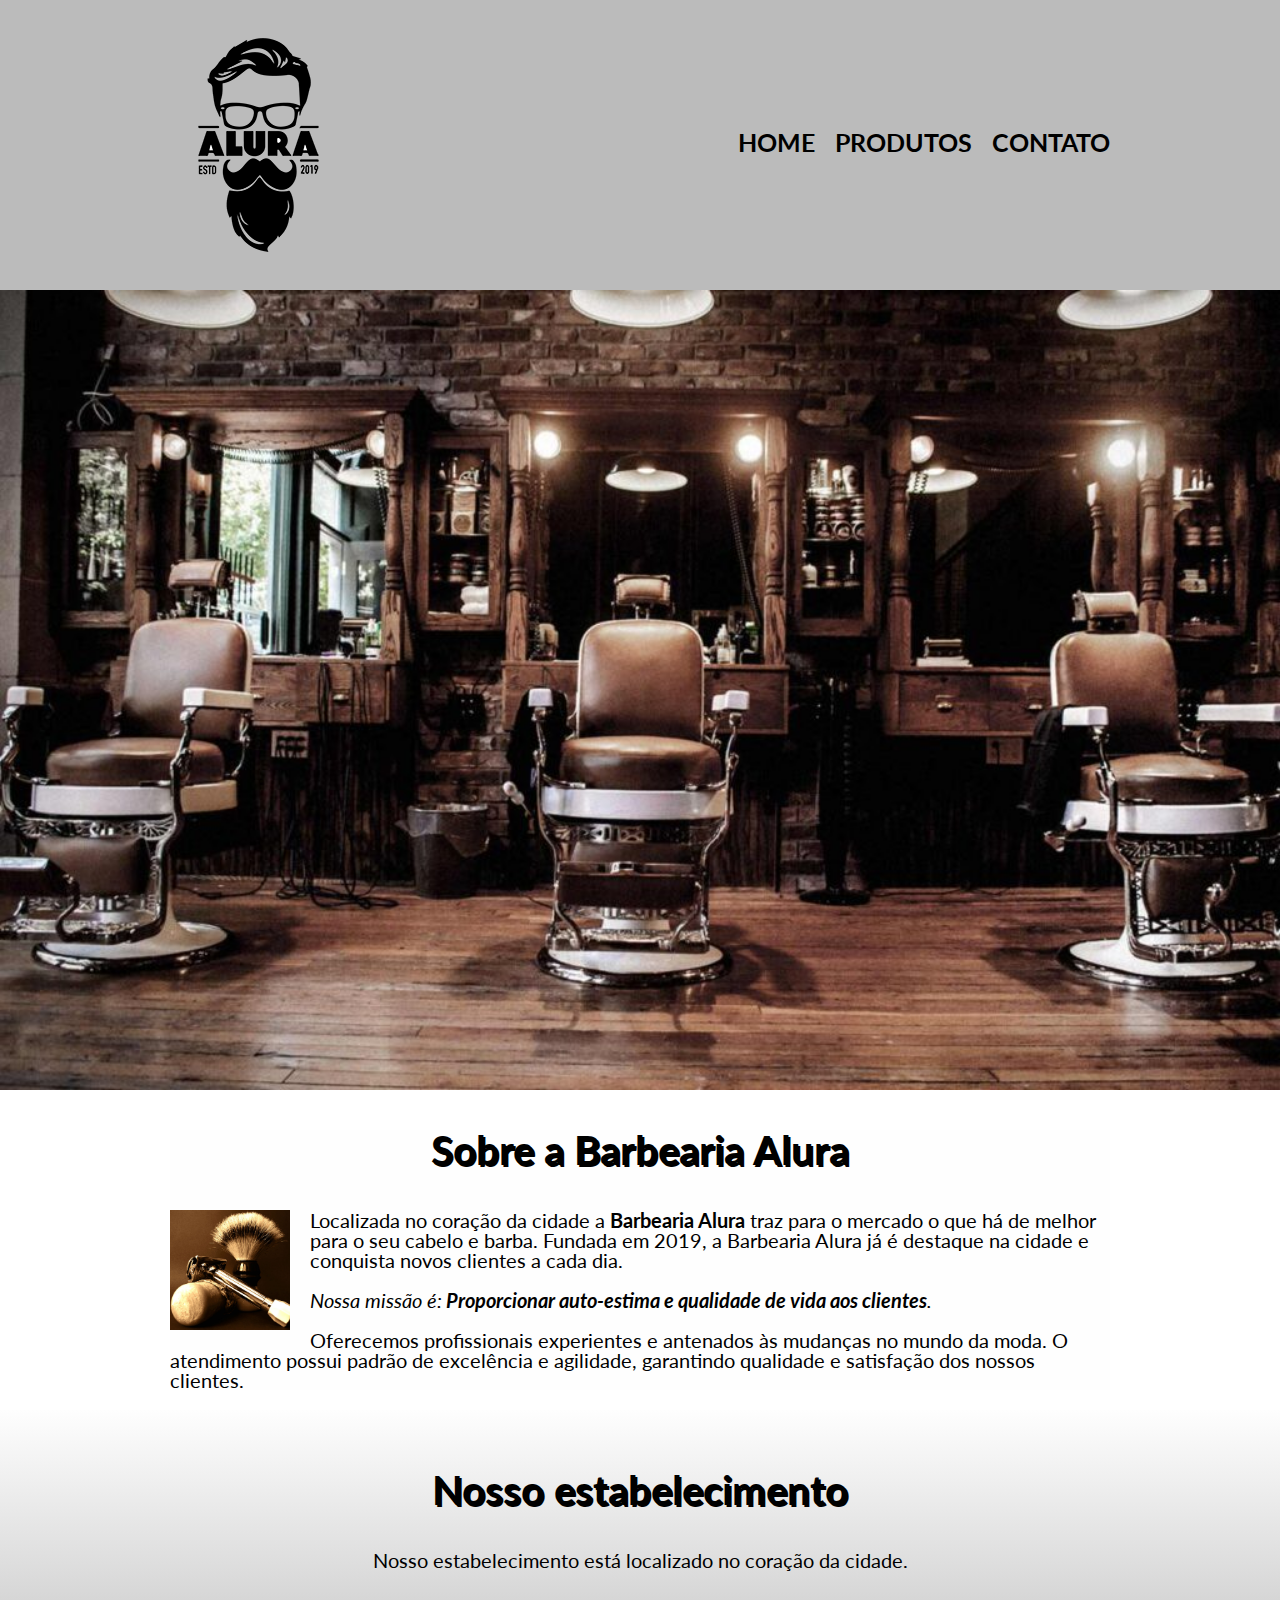
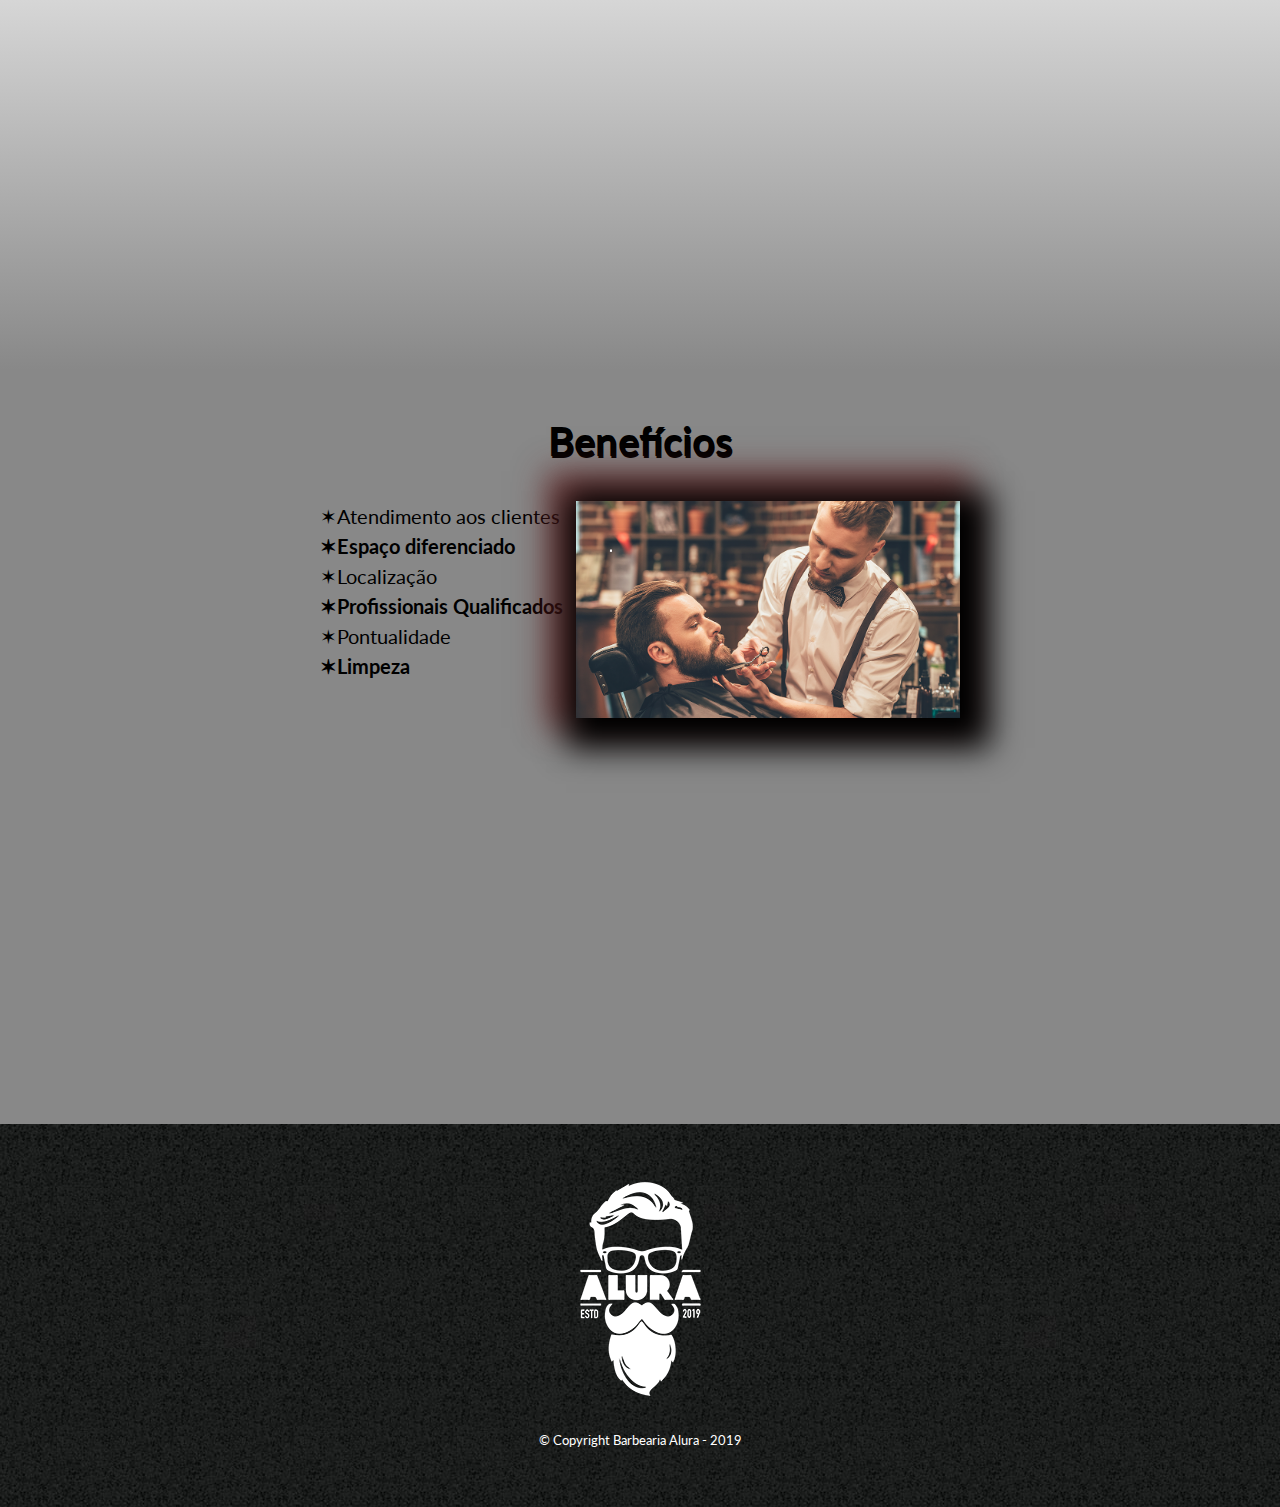
<file: index.html>
<!DOCTYPE hmtml>
<html lang="pt-br">
    <head>
        <meta charset="UTF-8">    
        <meta name="viewport" content="width=device-width">
        <title>Barbearia Alura </title>
        <link rel="stylesheet"  href="css/reset.css">
        <link rel="stylesheet"  href="css/style.css">
        <link href="https://fonts.googleapis.com/css2?family=Lato:wght@300&display=swap" rel="stylesheet">
    </head>
    <body>
        <header>
            <div class="caixa">
                <h1> <img src="imagens/logo.png" alt="Logo da Barbearia Alura"></h1>
                <nav>
                    <ul>
                        <li><a href="index.html">Home</a></li>
                        <li><a href="produtos.html">Produtos</a></li>
                        <li><a href="contato.html">Contato</a></li>
                    </ul>
                </nav>    
            </div>
        </header>

        <img class="banner" src="imagens/banner.jpg">

        <main>
            <section class="principal">
                <h2 class="titulo-principal">Sobre a Barbearia Alura</h2>
                
                <img class="utensilios" src="imagens/utensilios.jpg" alt="Utensilios de um barbeiro">

                <p>Localizada no coração da cidade a <strong>Barbearia Alura</strong> traz para o mercado o que há de melhor para o seu cabelo e barba. Fundada em 2019, a Barbearia Alura já é destaque na cidade e conquista novos clientes a cada dia.</p>
            
                <p id="missao"><em>Nossa missão é:<strong> Proporcionar auto-estima e qualidade de vida aos clientes</strong>.</em></p>
            
                <p>Oferecemos profissionais experientes e antenados às mudanças no mundo da moda. O atendimento possui padrão de excelência e agilidade, garantindo qualidade e satisfação dos nossos clientes.</p>
            </section>

            <section class="mapa">
                <h3 class="titulo-principal"> Nosso estabelecimento</h3>
                <p>Nosso estabelecimento está localizado no coração da cidade.</p>

                <div class="mapa-conteudo">
                    <iframe src="https://www.google.com/maps/embed?pb=!1m18!1m12!1m3!1d58511.19018945402!2d-46.70975804328919!3d-23.570261200332617!2m3!1f0!2f0!3f0!3m2!1i1024!2i768!4f13.1!3m3!1m2!1s0x94ce5a2b2ed7f3a1%3A0xab35da2f5ca62674!2sCaelum%20-%20Escola%20de%20Tecnologia!5e0!3m2!1spt-BR!2sbr!4v1654276319380!5m2!1spt-BR!2sbr" width="100%" height="300" style="border:0;" allowfullscreen="" loading="lazy" referrerpolicy="no-referrer-when-downgrade"></iframe>
                </div>
            </section>
            
            <section class="beneficios">
                <h3 class="titulo-principal">Benefícios</h3>
                <div class="conteudo-beneficios">
                    <ul class="lista-beneficios"> 
                        <li class="itens">Atendimento aos clientes</li>
                        <li class="itens">Espaço diferenciado</li>
                        <li class="itens">Localização</li>
                        <li class="itens">Profissionais Qualificados</li>
                        <li class="itens">Pontualidade</li>
                        <li class="itens">Limpeza</li>
                    </ul><img src="imagens/beneficios.jpg" class="imagem-beneficios">
                </div>
                

                <div class="video">
                    <iframe width="100%" height="315" src="https://www.youtube.com/embed/wcVVXUV0YUY" title="YouTube video player" frameborder="0" allow="accelerometer; autoplay; clipboard-write; encrypted-media; gyroscope; picture-in-picture" allowfullscreen></iframe>
                </div>
            </section> 
        </main>

        <footer>
            <img src="imagens/logo-branco.png" alt="Logo da Barbearia Alura">
            <p class="copyright">&copy; Copyright Barbearia Alura - 2019</p>
        </footer> 
    </body>
</html>
</file>
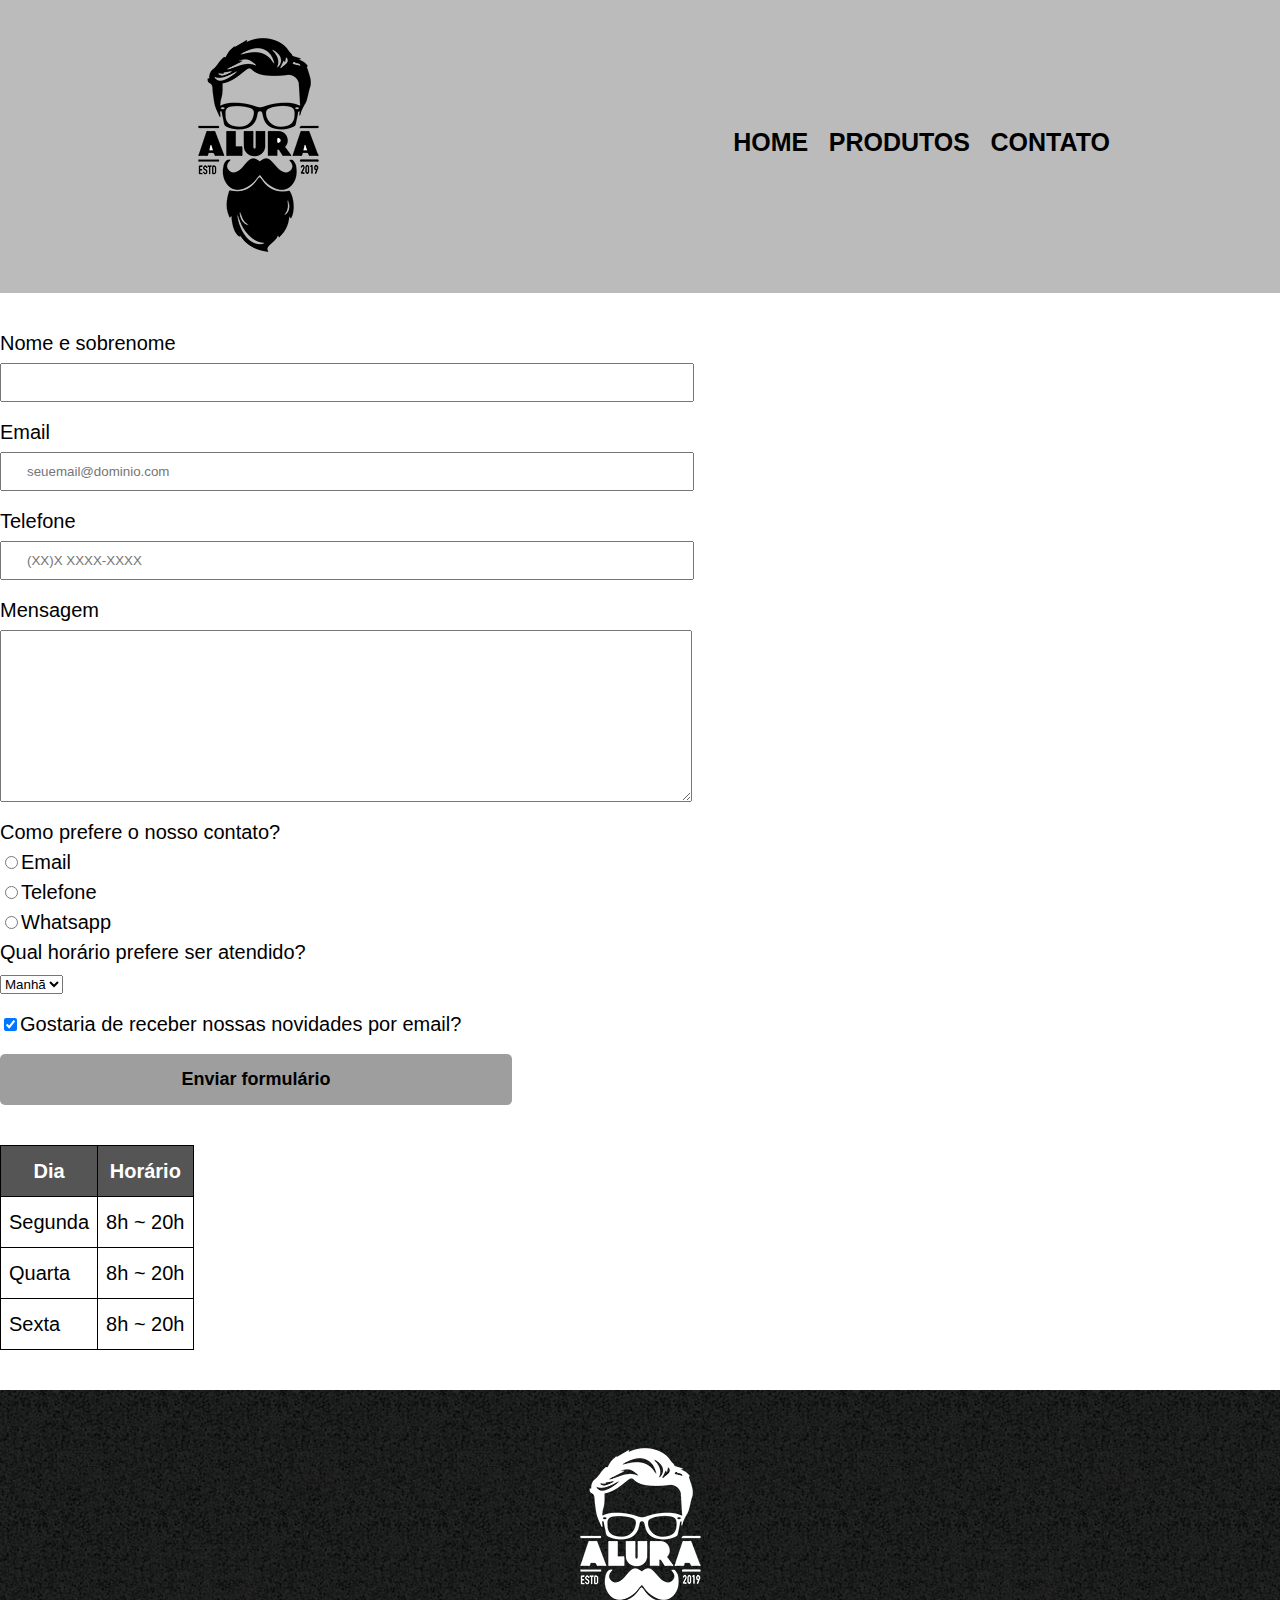
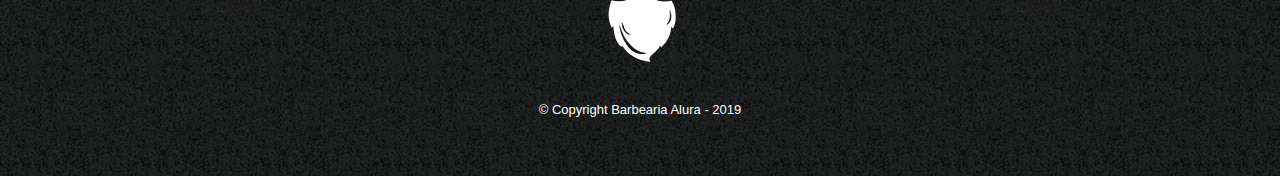
<file: contato.html>
<!DOCTYPE html>
<html lang="pt-br">
<head>
    <meta charset="UTF-8">
    <meta http-equiv="X-UA-Compatible" content="IE=edge">
    <meta name="viewport" content="width=device-width, initial-scale=1.0">
    <title>Contato - Barbearia Alura</title>
    <link rel="stylesheet"  href="css/reset.css">
    <link rel="stylesheet"  href="css/style.css">
</head>
<body>
    <header>
        <div class="caixa">
            <h1> <img src="imagens/logo.png" alt="Logo da Barbearia Alura"></h1>
            <nav>
                <ul>
                    <li><a href="index.html">Home</a></li>
                    <li><a href="produtos.html">Produtos</a></li>
                    <li><a href="contato.html">Contato</a></li>
                </ul>
            </nav>    
        </div>
    </header>

    <main>
        <form>
            <label for="nomesobrenome">Nome e sobrenome</label>
            <input type="text" id="nomesobrenome" class="input-padrao" required>

            <label for="email">Email</label>
            <input type="email" id="email" class="input-padrao" required placeholder="seuemail@dominio.com">

            <label for="telefone">Telefone</label>
            <input type="tel" id="telefone" class="input-padrao" required placeholder="(XX)X XXXX-XXXX">

            <label for="mensagem">Mensagem</label>
            <textarea rows="10" id="mensagem" class="input-padrao" required></textarea>

            <fieldset>
                <legend>Como prefere o nosso contato?</legend>
                <label><input type="radio" name="contato" value="radio-email">Email</label>

                <label><input type="radio" name="contato" value="radio-telefone">Telefone</label>

                <label><input type="radio" name="contato" value="radio-whatsapp">Whatsapp</label>
            </fieldset>

            <fieldset>
                <legend>Qual horário prefere ser atendido?</legend>
                <select>
                    <option>Manhã</option>
                    <option>Tarde</option>
                    <option>Noite</option>
                </select>
            </fieldset>

            <label class="checkbox"><input type="checkbox" checked>Gostaria de receber nossas novidades por email? </label>

            <input type="submit" value="Enviar formulário" class="enviar">
        </form>

        <table>
            <thead>
                <tr>
                    <th>Dia</th>
                    <th>Horário</th>
                </tr>
            </thead>
            <tbody>
                <tr>
                    <td>Segunda</td>
                    <td>8h ~ 20h</td>
                </tr>
                <tr>
                    <td>Quarta</td>
                    <td>8h ~ 20h</td>
                </tr>
                <tr>
                    <td>Sexta</td>
                    <td>8h ~ 20h</td>
                </tr>
            </tbody>
        </table>
    </main>

    <footer>
        <img src="imagens/logo-branco.png" alt="Logo da Barbearia Alura">
        <p class="copyright">&copy; Copyright Barbearia Alura - 2019</p>
    </footer>
</body>
</html>
</file>
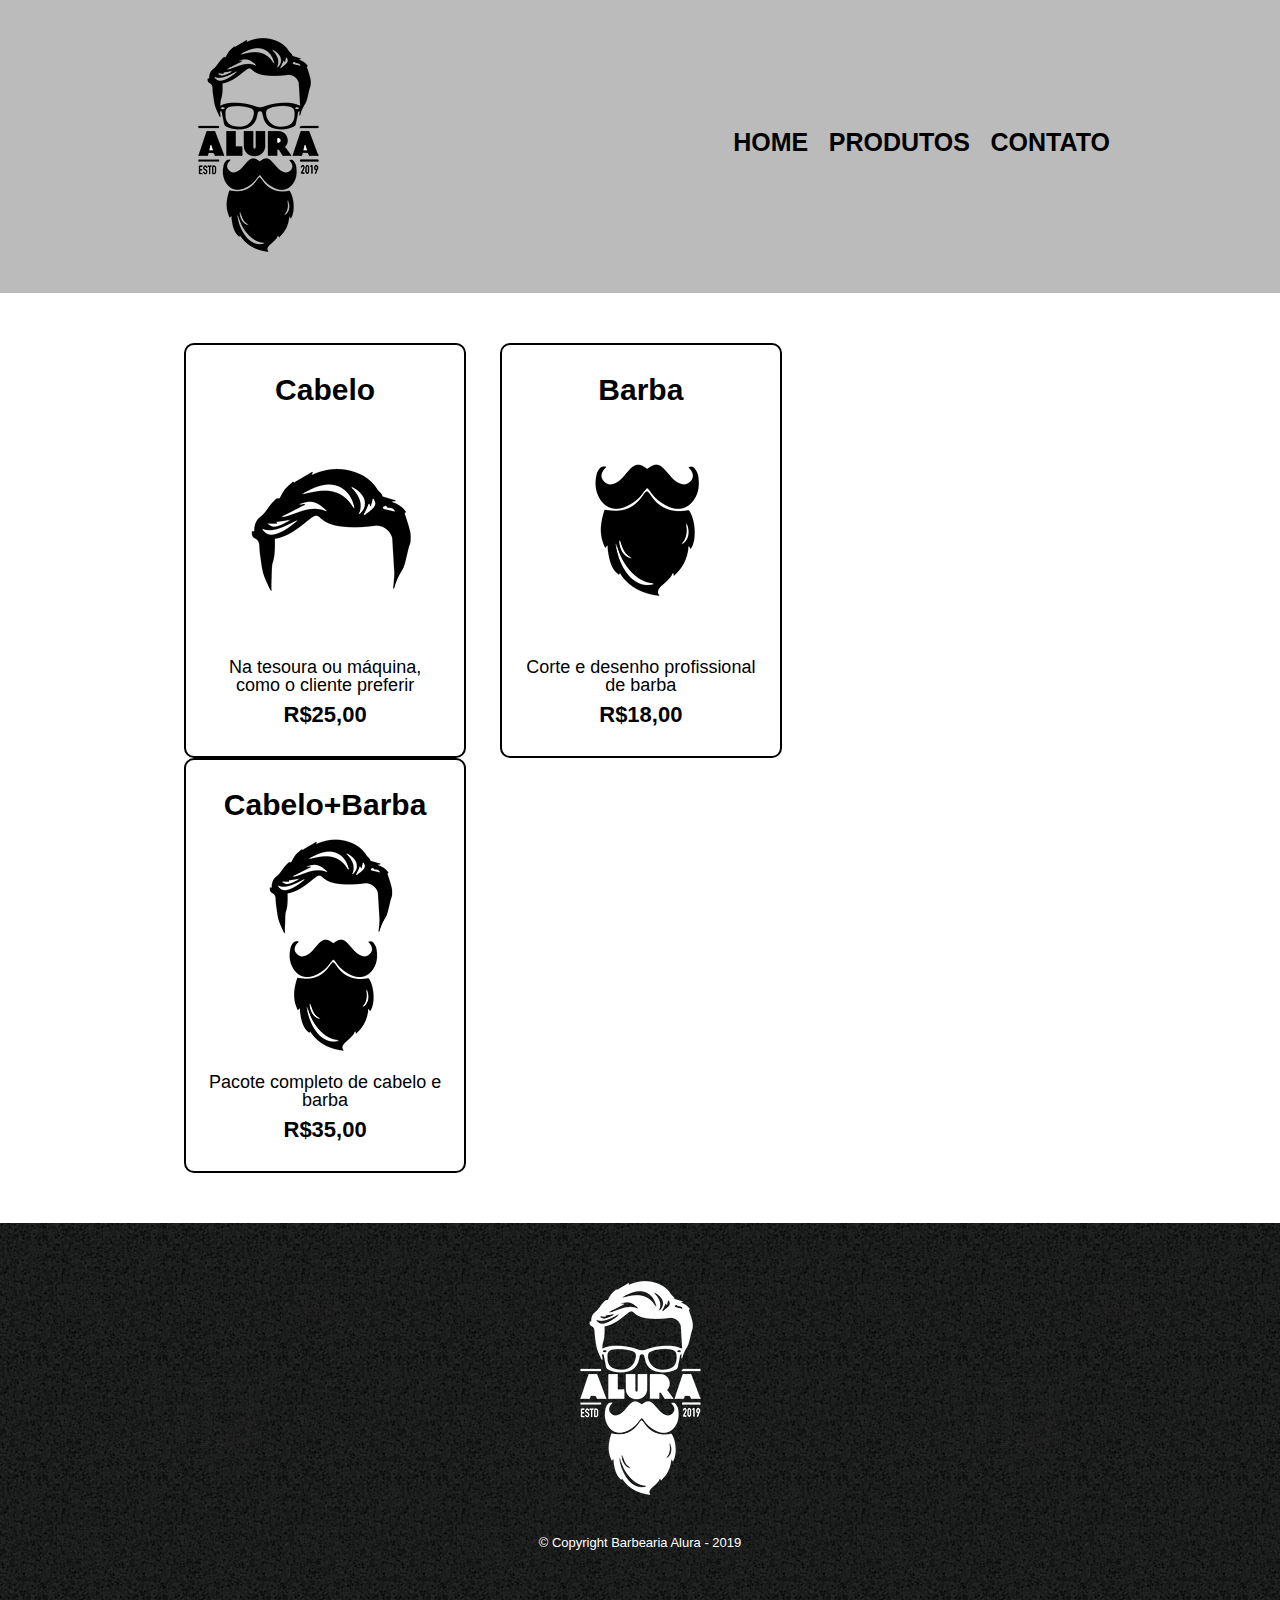
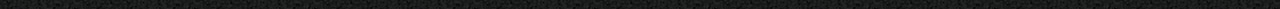
<file: produtos.html>
<!DOCTYPE html>
<html lang="pt-br">
<head>
    <meta charset="UTF-8">
    <meta http-equiv="X-UA-Compatible" content="IE=edge">
    <meta name="viewport" content="width=device-width, initial-scale=1.0">
    <title>Produtos - Barbearia Alura</title>
    <link rel="stylesheet"  href="css/reset.css">
    <link rel="stylesheet"  href="css/style.css">
</head>
<body>
    <header>
        <div class="caixa">
            <h1> <img src="imagens/logo.png"></h1>
            <nav>
                <ul>
                    <li><a href="index.html">Home</a></li>
                    <li><a href="produtos.html">Produtos</a></li>
                    <li><a href="contato.html">Contato</a></li>
                </ul>
            </nav>    
        </div>
    </header>

    <main>
        <ul class="produtos">
            <li>
                <h2>Cabelo</h2>
                <img src="imagens/cabelo.jpg">
                <p class="produto-descricao">Na tesoura ou máquina, como o cliente preferir</p>
                <p class="produto-preco">R$25,00</p>
            </li>
            <li>
                <h2>Barba</h2>
                <img src="imagens/barba.jpg">
                <p class="produto-descricao">Corte e desenho profissional de barba</p>
                <p class="produto-preco">R$18,00</p>
            </li>
            <li>
                <h2>Cabelo+Barba</h2>
                <img src="imagens/cabelo+barba.jpg">
                <p class="produto-descricao">Pacote completo de cabelo e barba</p>
                <p class="produto-preco">R$35,00</p>
            </li>
        </ul>
    </main>

    <footer>
        <img src="imagens/logo-branco.png">
        <p class="copyright">&copy; Copyright Barbearia Alura - 2019</p>
    </footer>
</body>
</html>
</file>
<file: css/style.css>
body{
    font-family: 'Lato', sans-serif;
    font-size: 20px;
}

header{
    background-color: #BBBBBB;
    padding: 20px 0;
}

.caixa{
    position: relative;    
    width: 940px;
    margin: 0 auto;
}

nav{
    position: absolute;
    top: 110px;
    right: 0px;
}

nav li{
    display: inline;
    margin: 0 0 0 15px;
}

nav a{
    text-transform: uppercase;
    color: #000000;
    font-weight: bold;
    font-size: 25px;
    text-decoration: none;
}

nav a:hover{
    color: yellow;
    text-decoration: underline;
}
.produtos{
    width: 940px;
    margin: 0 auto;
    padding: 50px 0;
}

.produtos h2{
    font-size: 30px;
    font-weight: bold;
}

.produtos li{
    display: inline-block;
    text-align: center;
    width: 30%;
    vertical-align: top;
    margin: 0 1.5%;
    padding: 30px 20px;
    box-sizing: border-box;
    border: 2px solid #000;
    border-radius: 10px;
}

.produtos li:hover{
    border-color: yellow;
}

.produtos li:active{
    border-color: green;
}

.produtos li:hover h2{
    font-size: 35px;
}

.produto-descricao{
    font-size: 18px;
}

.produto-preco{
    font-size: 22px;
    font-weight: bold;
    margin-top: 10px;
}

footer{
    text-align: center;
    background: url("../imagens/bg.jpg");
    padding: 40px 0px;
}

.copyright{
    color:white;
    font-size: 13px;
    margin: 20px;
}

form{
    margin: 40px 0px;
}

form label, legend{
    display: block;
    font-size: 20px;
    margin: 0 0 10px;
}

.input-padrao{
    display: block;
    margin: 0 0 20px;
    padding: 10px 25px;
    width: 50%;
}

.checkbox{
    margin: 20px 0px;
}

.enviar{
    width:40%;
    padding: 15px 0px;
    background: rgb(158, 158, 158);
    font-weight: bold;
    font-size: 18px;
    border: none;
    border-radius: 5px;
    transition: 1.5s all;
    cursor: pointer;
}

.enviar:hover{
    background: #555555;
    color: white;
    transform: scale(1.2);
}

table{
    margin: 20px 0 40px;
}

thead{
    background: #555555;
    color: white;
    font-weight: bold;
}

td,th{
    border: 1px solid #000000;
    padding: 15px 8px; 
}

/*css da pagina inicial*/

.banner{
    width: 100%;
}

.titulo-principal{
    text-align: center;
    font-size: 2em;
    font-weight: bolder;
    margin: 1em 0 1em;
    clear: left;
    text-shadow: 1.5px 1.5px black;
}

.principal{
    padding: 3m 0;
    background: #FEFEFE;
    width: 940px;
    margin: auto;
}

.principal p{
    margin: 0 0 1em;
}

.principal strong{
    font-weight: bold;
}

.principal em{
    font-style: italic;
}

.utensilios{
    width: 120px;
    float: left;
    margin: 0 20px 20px 0;
}

.mapa{
    padding: 1em 0 3em 0;
    background: linear-gradient(#FEFEFE,#888888);
}

.mapa p{
    margin: 0 0 2em;
    text-align: center;
}

.mapa-conteudo{
    width: 940px;
    margin: 0 auto;
}

.beneficios{
    padding: 3mm 0;
    background: #888888;
}

.conteudo-beneficios{
    width: 640px;
    margin: 0 auto;
    margin-bottom: 3em;
}

.lista-beneficios{
    width: 40%;
    display: inline-block;
    vertical-align: top;
}

.itens{
    line-height: 1.5;
}

.itens::before{
    content: "✶";
}

.itens.itens:nth-child(2n){
    font-weight: bold;
}

.imagem-beneficios{
    width: 60%;
    opacity: 1;
    transition: 600ms;
    box-shadow: 10px 10px 30px 20px black, -10px -10px 30px 20px rgba(100, 31, 31, 0.733);
}

.imagem-beneficios:hover{
    opacity: 0.7;
}

.video{
    width: 560px;
    margin: 1em auto;
}

@media screen and (max-width: 480px) {
    .caixa, .principal, .conteudo-beneficios, .mapa-conteudo, .video{
        width: auto;
    }

    h1{
        text-align: center;
    }

    nav{
        position: static;
    }

    .lista-beneficios, .imagem-beneficios{
        width: 100%;
    }
}
</file>
